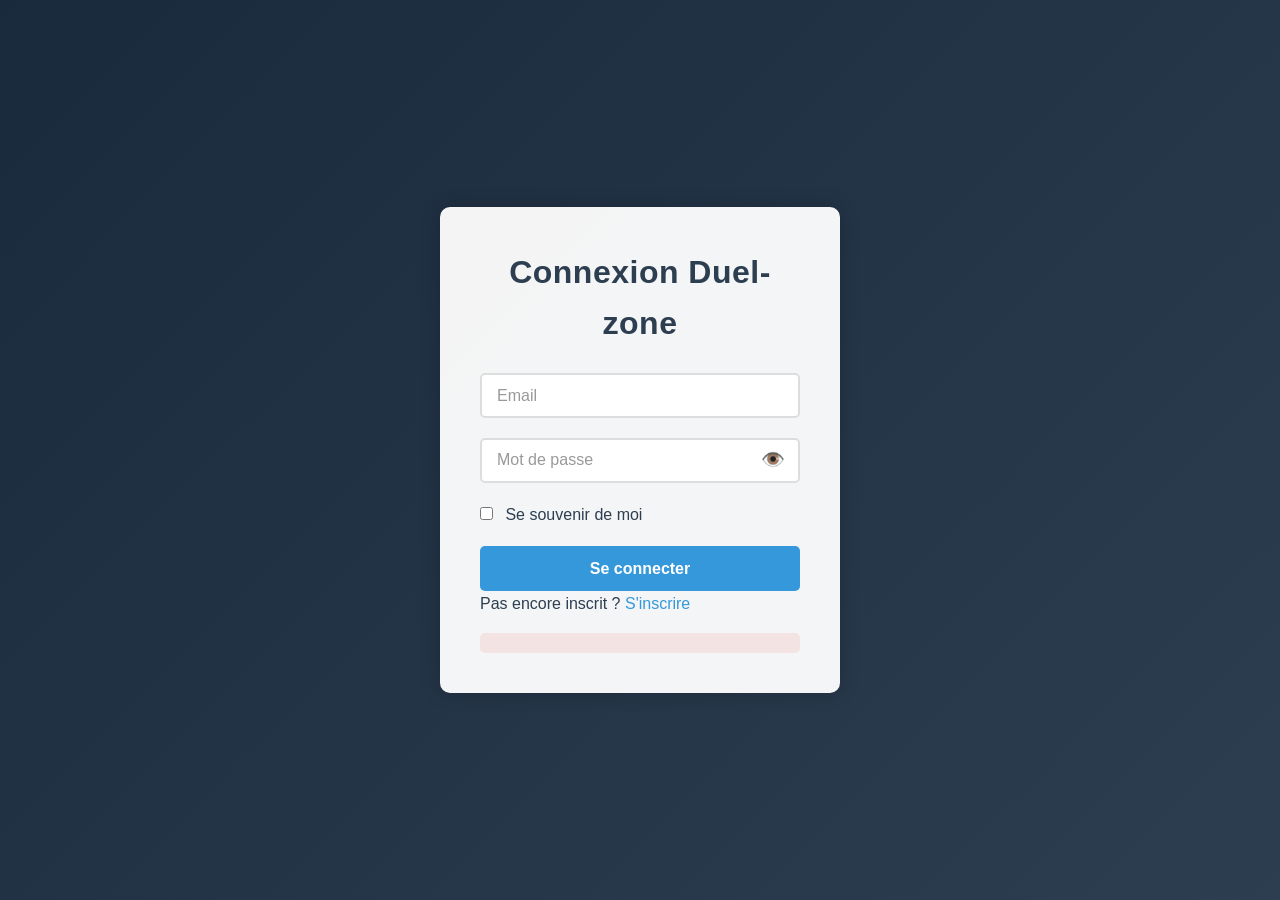
<file: index.html>
<!DOCTYPE html>
<html lang="fr">
<head>
    <meta charset="UTF-8">
    <meta name="viewport" content="width=device-width, initial-scale=1.0">
    <meta name="description" content="Connexion et inscription à Duel-zone">
    <title>Système d'authentification Duel-zone</title>

<link href="style.css" rel="stylesheet">

    
</head>
<body>
    <div class="container" id="loginContainer">
        <h1>Connexion Duel-zone</h1>
        <form id="loginForm" novalidate>
            <input type="email" id="loginEmail" placeholder="Email" required autocomplete="email">
            <div class="password-container">
                <input type="password" id="loginPassword" placeholder="Mot de passe" required autocomplete="current-password">
                <span class="toggle-password" onclick="togglePassword('loginPassword')">👁️</span>
            </div>
            <label>
                <input type="checkbox" id="rememberMe"> Se souvenir de moi
            </label>
            <button type="submit">Se connecter</button>
        </form>
        <p>Pas encore inscrit ? <a href="#" id="showRegister">S'inscrire</a></p>
        <p id="loginError" class="error"></p>
    </div>

    <div class="container" id="registerContainer" style="display:none;">
        <h1>Inscription Duel-zone</h1>
        <form id="registerForm" novalidate>
            <input type="text" id="registerUsername" placeholder="Nom d'utilisateur" required minlength="3">
            <input type="email" id="registerEmail" placeholder="Email" required>
            <div class="password-container">
                <input type="password" id="registerPassword" placeholder="Mot de passe" required minlength="8">
                <span class="toggle-password" onclick="togglePassword('registerPassword')">👁️</span>
            </div>
            <div class="strength-meter">
                <div id="strengthIndicator"></div>
            </div>
            <button type="submit">S'inscrire</button>
        </form>
        <p>Déjà inscrit ? <a href="#" id="showLogin">Se connecter</a></p>
        <p id="registerError" class="error"></p>
    </div>

    <script>
        let debounceTimer;

        function debounce(func, wait) {
            return function executedFunction(...args) {
                const later = () => {
                    clearTimeout(debounceTimer);
                    func(...args);
                };
                clearTimeout(debounceTimer);
                debounceTimer = setTimeout(later, wait);
            };
        }

        function togglePassword(inputId) {
            const input = document.getElementById(inputId);
            input.type = input.type === 'password' ? 'text' : 'password';
        }

        function validateEmail(email) {
            const re = /^[^\s@]+@[^\s@]+\.[^\s@]+$/;
            return re.test(email);
        }

        function checkPasswordStrength(password) {
            const indicator = document.getElementById('strengthIndicator');
            let strength = 0;
            
            if (password.length >= 8) strength += 8;
            if (password.match(/[A-Z]/)) strength += 8;
            if (password.match(/[0-9]/)) strength += 8;
            if (password.match(/[^A-Za-z0-9]/)) strength += 25;

            indicator.style.width = `${strength}%`;
            indicator.style.backgroundColor = 
                strength <= 8 ? '#e74c3c' :
                strength <= 16 ? '#f1c40f' :
                strength <= 24 ? '#3498db' : '#2ecc71';
        }

        const handlePasswordInput = debounce((e) => {
            checkPasswordStrength(e.target.value);
        }, 300);

        document.getElementById('registerPassword').addEventListener('input', handlePasswordInput);

        async function submitForm(url, data, errorElement, successCallback) {
            const button = errorElement.previousElementSibling.querySelector('button');
            button.classList.add('loading');
            
            try {
                const response = await fetch(url, {
                    method: 'POST',
                    headers: {
                        'Content-Type': 'application/json',
                    },
                    body: JSON.stringify(data),
                });

                const responseData = await response.json();
                
                if (response.ok) {
                    successCallback(responseData);
                } else {
                    errorElement.textContent = responseData.message || 'Une erreur est survenue.';
                }
            } catch (error) {
                errorElement.textContent = 'Erreur de connexion au serveur.';
            } finally {
                button.classList.remove('loading');
            }
        }

        // Le reste du code JavaScript reste similaire, mais utilisez les nouvelles fonctions
        // ... (votre code existant pour les event listeners)

    </script>
</body>
</html>
</file>
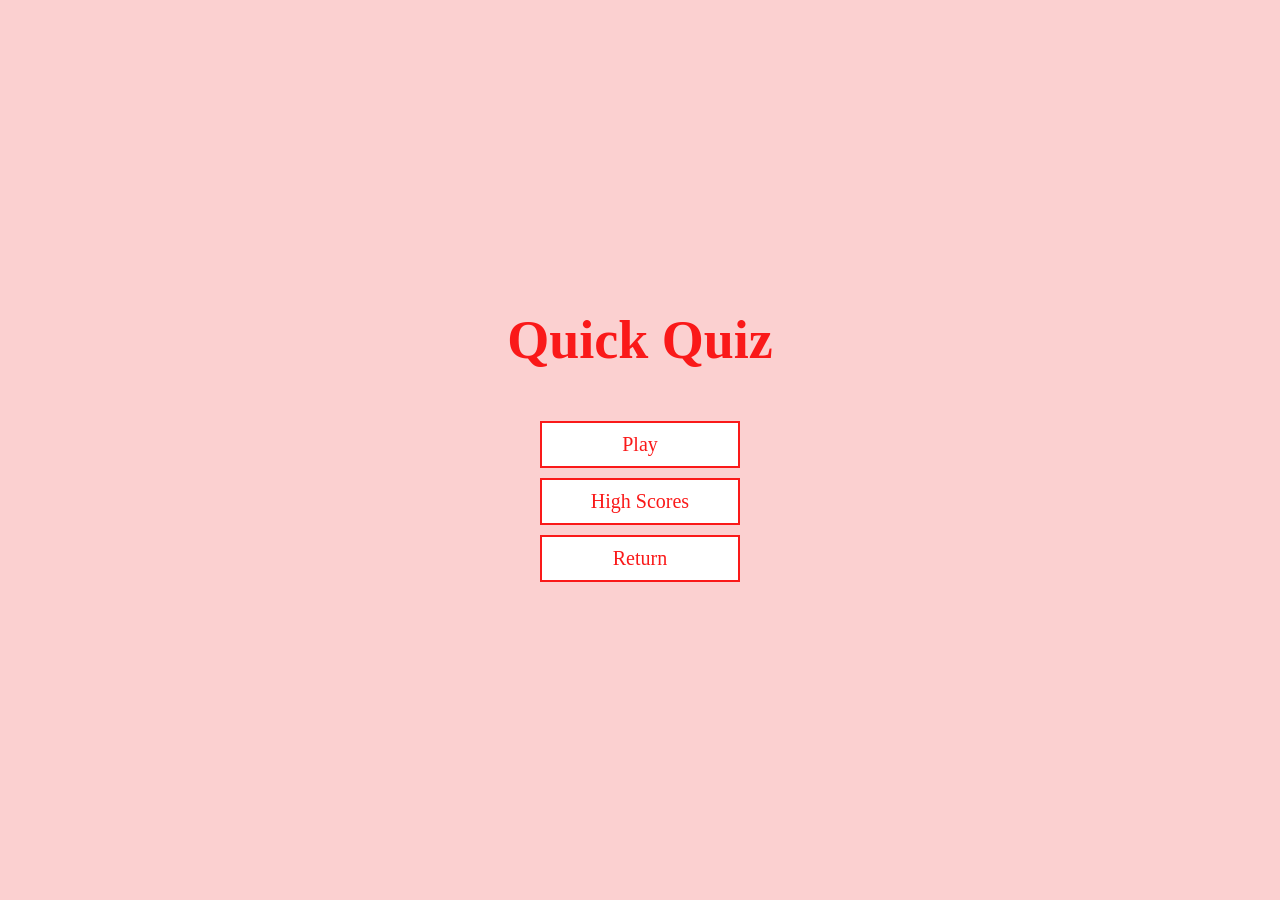
<file: games/Quiz/Index.html>
<!DOCTYPE html>
<html lang="en">
  <head>
    <meta charset="UTF-8" />
    <meta http-equiv="X-UA-Compatible" content="IE=edge" />
    <meta name="viewport" content="width=device-width, initial-scale=1.0" />
    <title>Quick Quiz</title>
    <link rel="stylesheet" href="app.css" />
  </head>
  <body>
    <div class="container">
      <div id="home" class="flex-center flex-column">
        <h1>Quick Quiz</h1>
        <a class="btn" href="game.html">Play</a>
        <a class="btn" href="highscores.html">High Scores</a>
        <a class="btn" href="#">Return</a>
      </div>
    </div>
  </body>
</html>
</file>
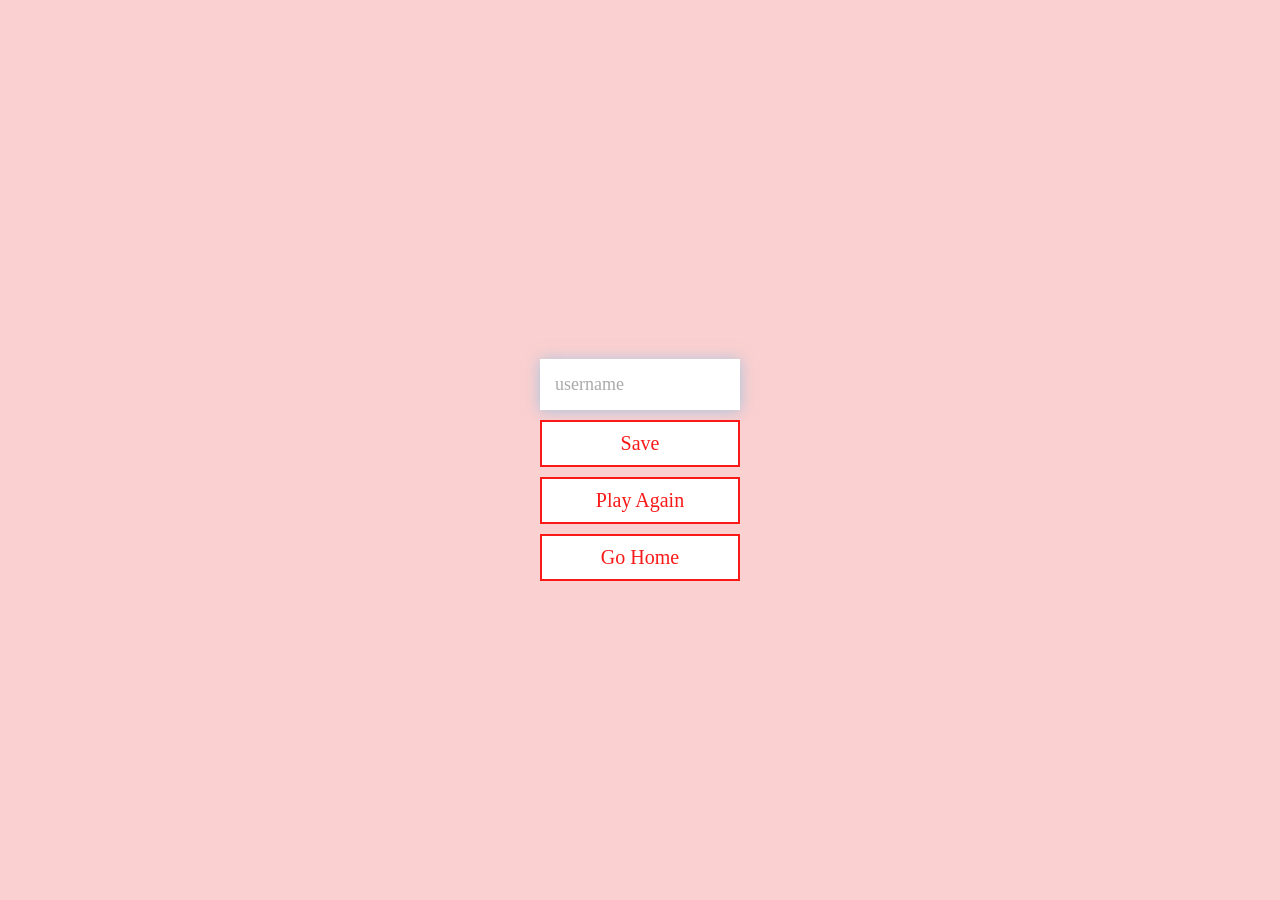
<file: games/Quiz/end.html>
<!DOCTYPE html>
<html lang="en">
  <head>
    <meta charset="UTF-8" />
    <meta name="viewport" content="width=device-width, initial-scale=1.0" />
    <meta http-equiv="X-UA-Compatible" content="ie=edge" />
    <title>Congrats!</title>
    <link rel="stylesheet" href="app.css" />
  </head>
  <body>
    <div class="container">
      <div id="end" class="flex-center flex-column">
        <h1 id="finalScore"></h1>
        <form>
          <input
            type="text"
            name="username"
            id="username"
            placeholder="username"
          />
          <button
            type="submit"
            class="btn"
            id="saveScoreBtn"
            onclick="saveHighScore(event)"
            disabled
          >
            Save
          </button>
        </form>
        <a class="btn" href="game.html">Play Again</a>
        <a class="btn" href="Index.html">Go Home</a>
      </div>
    </div>
    <script src="end.js"></script>
  </body>
</html>
</file>
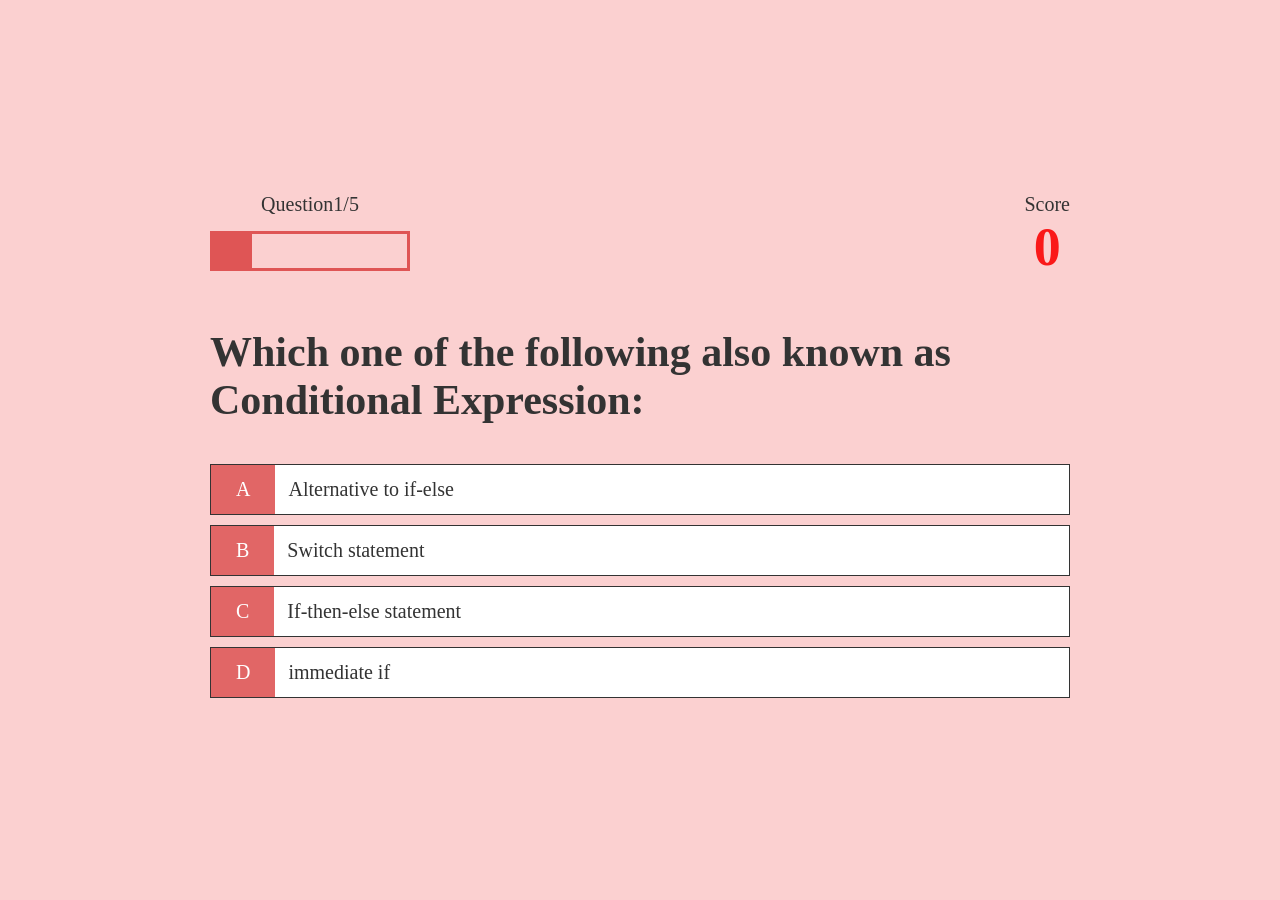
<file: games/Quiz/game.html>
<!DOCTYPE html>
<html lang="en">
  <head>
    <meta charset="UTF-8" />
    <meta http-equiv="X-UA-Compatible" content="IE=edge" />
    <meta name="viewport" content="width=device-width, initial-scale=1.0" />
    <title>Document</title>
    <link rel="stylesheet" href="app.css" />
    <link rel="stylesheet" href="game.css" />
  </head>
  <body>
    <div class="container">
      <div id="game" class="justify-center flex-column">
        <div id="hud">
          <div id="hud-item">
            <p class="hud-prefix" id="progressText">Question</p>
            <div id="progressBar">
              <div id="progressBarFull"></div>
            </div>
          </div>
          <div id="hud-item">
            <p class="hud-prefix">Score</p>
            <h1 class="hud-main-text" id="score">0</h1>
          </div>
        </div>
        <h2 id="Question">Answer this Question</h2>
        <div class="choice-container">
          <p class="prefix">A</p>
          <p class="suffix" data-number="1">Choice A</p>
        </div>
        <div class="choice-container">
          <p class="prefix">B</p>
          <p class="suffix" data-number="2">Choice B</p>
        </div>
        <div class="choice-container">
          <p class="prefix">C</p>
          <p class="suffix" data-number="3">Choice C</p>
        </div>
        <div class="choice-container">
          <p class="prefix">D</p>
          <p class="suffix" data-number="4">Choice D</p>
        </div>
      </div>
    </div>
    <script src="game.js"></script>
  </body>
</html>
</file>
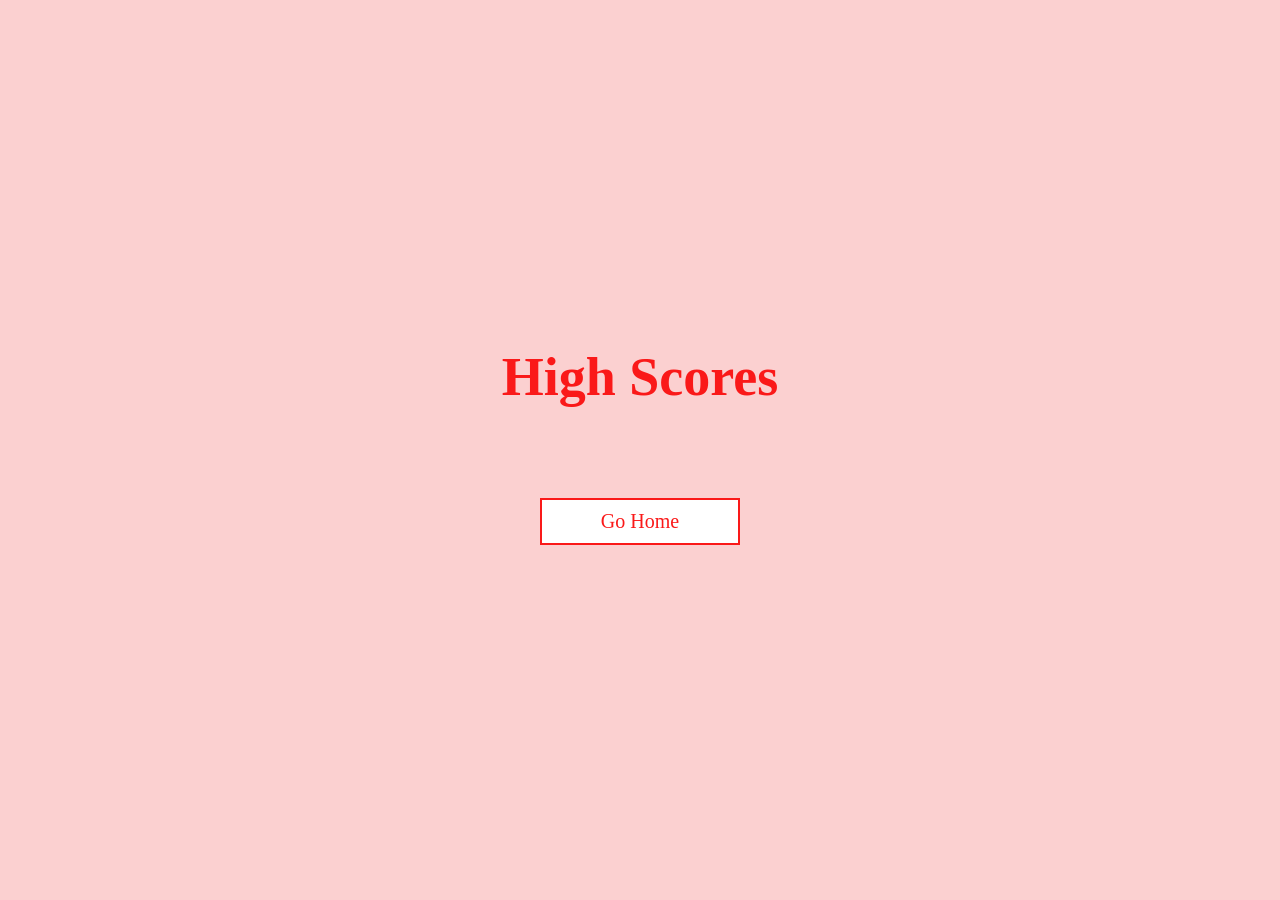
<file: games/Quiz/highscores.html>
<!DOCTYPE html>
<html lang="en">
  <head>
    <meta charset="UTF-8" />
    <meta name="viewport" content="width=device-width, initial-scale=1.0" />
    <meta http-equiv="X-UA-Compatible" content="ie=edge" />
    <title>High Scores</title>
    <link rel="stylesheet" href="app.css" />
    <link rel="stylesheet" href="highscores.css" />
  </head>
  <body>
    <div class="container">
      <div id="highScores" class="flex-center flex-column">
        <h1 id="finalScore">High Scores</h1>
        <ul id="highScoresList"></ul>
        <a class="btn" href="Index.html">Go Home</a>
      </div>
    </div>
    <script src="highscores.js"></script>
  </body>
</html>
</file>
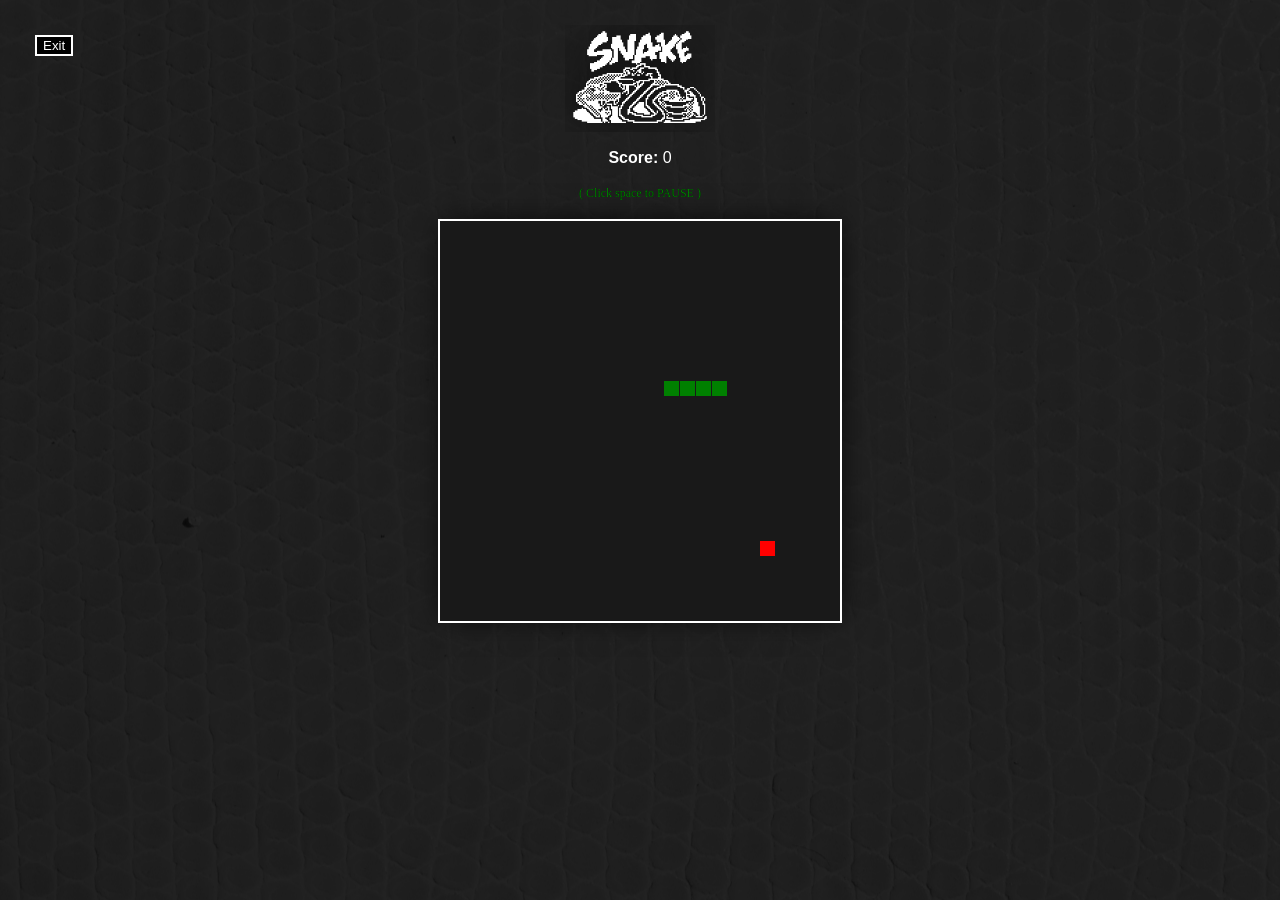
<file: games/snake/snakegame.html>
<!DOCTYPE html>
<html>
  <head>
    <title>Snake Game</title>
    <style>

    html, body {
    height: 100%;
    margin: 0;
    background: black;
    overflow: hidden;
    font-family: Arial black;
    background-image: url(snake.jpg);
    background-position: center;
    background-size: cover;
    }
    p{
      font-family: Arial;
    }
    #pause-start {
      font-family: Arial black;
      font-size: 12px;
      text-shadow:0px 0px 0px black;
      display: inline;
    }
    .game {
    display: flex;
    align-items: center;
    justify-content: center;
    cursor: none;
    position: relative;
    }
    canvas {
    border: 2px solid white;
    background-color: #191919;box-shadow: 1px -1px 28px -7px rgba(0,0,0,1);
    -webkit-box-shadow: 1px -1px 28px -7px rgba(0,0,0,1);
    -moz-box-shadow: 1px -1px 28px -7px rgba(0,0,0,1);
    }
    h1,img, .head {
    position:relative;
    margin:0 auto;
    clear:left;
    height:auto;
    z-index: 0;
    text-align:center;
    margin-top: 25px;
    }​
    .button:hover {opacity: 1}

    </style>
  </head>
  <body>
    <button class="button" style="position: absolute; left: 0; margin: 35px; background-color: black; color: white; border: 2px solid white;" onclick="javascript:window.close()">Exit</button>
    <center>  <img src="logo.png" width="150" height="200"> </center> <br>
    <div class="head"> <p id="score" style="color: white; margin-top: -30px;"> <b> Score: </b> 0 </p> <p id="pause-start" style="color: Green; margin-top: -5px;">( Click space to PAUSE )</p> </div> <br>


    <div class="game">
      <canvas width="400" height="400" id="game"></canvas>
    </div>

  <script type="text/javascript" src="script.js"></script>
  </body>
</html>
</file>
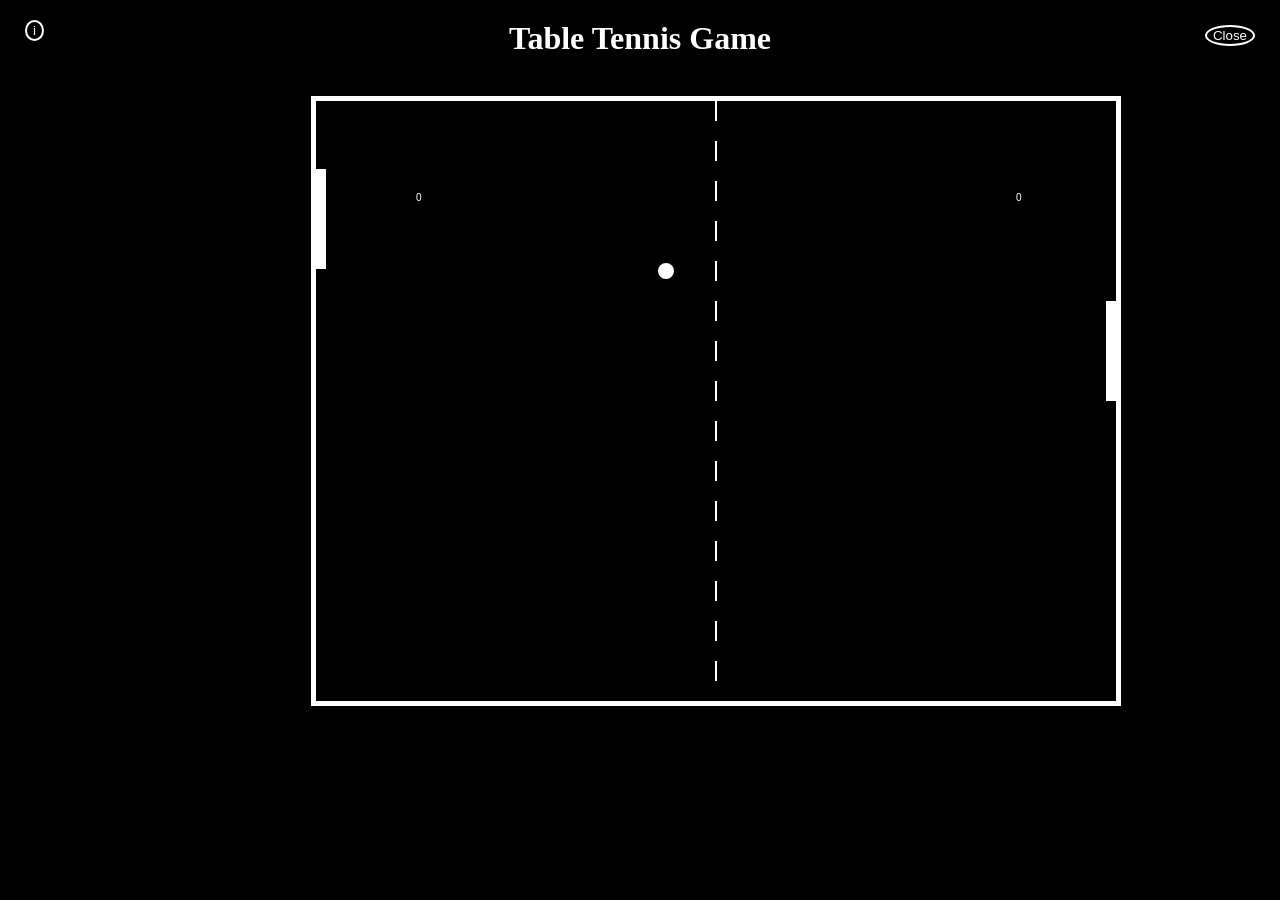
<file: games/TennisGame/TennisGame.html>
<html>
    <head>
        <meta name="viewport" content="width=device-width, initial-scale=1.0">
        <title>Table Tennis Game</title>
    </head>
    <body style="background-color:black">
        <button onClick="showhide()" style="position: absolute; left: 0; margin-left: 25px; border-radius: 50%; background: black; border: 2px solid white; color: white;">i</button>
        <p id="help" style="background: white; position: absolute; left: 0; top: 40px; margin-left: 25px; padding: 15px; display: none;">
            <b> Move cursor to move the bat up and down. <br> First one to reach 10 points Wins! </b>
        </p>
        <h1 align="center" style="color:white; font-family: Arial black; margin-top: 20px;">Table Tennis Game</h1> <br>
        <canvas style="margin-left:24%; margin-top:0%; border: 5px solid white;" id = "gameCanvas" width = "800" height = "600" ></canvas>
        <button type="button" style="position: absolute; right:0; top:0; margin:25px; background: black; border: 2px solid white; color: white; border-radius: 50%;" onclick="javascript:window.close()">Close</button>
        <script>
        var canvas;
        var canvasContext;
        var ballX = 50;
        var ballY = 50;
        var ballSpeedX = 10;
        var ballSpeedY = 4;
        var paddle1Y = 250;   //your paddle
        var paddle2Y = 250;  //computer's paddle
        const PADDLE_HEIGHT = 100;
        const PADDLE_WIDTH = 10;
        var playerScore = 0;
        var computerScore = 0;
        const WINNING_SCORE = 10; //player to reach 10 points first is the winner
        var showingWInScreen = false;
        //This function to show and hide the Help menu.
        function showhide(){
            var xv = document.getElementById("help");
            if (xv.style.display=="none") { xv.style.display = "block"; }
            else { xv.style.display = "none"; }
        }
        //Function for the coordinates of mouse pointer.
        function calculateMousePos(event){
        var rect = canvas.getBoundingClientRect();
        var root = document.documentElement;
        var mouseX = event.clientX - rect.left - root.scrollLeft;
        var mouseY = event.clientY - rect.top - root.scrollTop;
        return {
        x:mouseX,
        y:mouseY
        };
        }
        //This function will check if the game is finished or not if it is than reset everything
        function handleMouseClick(event){
        if(showingWInScreen){
        playerScore = 0;
        computerScore = 0;
        showingWInScreen = false;
        }
        }
        window.onload = function(){
        canvas = document.getElementById('gameCanvas');
        canvasContext = canvas.getContext('2d');
        var framesPerSecond = 30;
        setInterval(function(){
        moveEverything();
        drawEverything();
        }, 1000/framesPerSecond);
        canvas.addEventListener('mousedown', handleMouseClick);
        canvas.addEventListener('mousemove', function(event){//for movement of player paddle with mouse
        var mousePos = calculateMousePos(event);
        paddle1Y = mousePos.y;
        });
        }
        //Function to reset the ball
        function ballReset(){
        if(playerScore >= WINNING_SCORE || computerScore >= WINNING_SCORE){
        showingWInScreen = true;//to reset ball after winning
        }
        ballSpeedX = -ballSpeedX;
        ballX = canvas.width/2;//respawning the ball from the middle
        ballY = canvas.height/2;
        }
        //This function is move the computer (it is basically moving the paddle up  and down in a similar pattern)
        function computerMovement(){
        var paddle2YCenter = paddle2Y + (PADDLE_HEIGHT/2);
        if(paddle2YCenter < ballY-35){
        paddle2Y = paddle2Y + 6;
        }else if (paddle2YCenter > ballY+35){
        paddle2Y = paddle2Y - 6;
        }
        }
        //Function to count score
        function moveEverything(){
        if(showingWInScreen){
        return;
        }
        computerMovement();
        ballX = ballX + ballSpeedX;
        ballY = ballY + ballSpeedY;
        //when player scores
        if(ballX < PADDLE_WIDTH){
        if(ballY > paddle2Y-(PADDLE_HEIGHT/2) && ballY < (paddle2Y+PADDLE_HEIGHT/2)){
        ballSpeedX = -ballSpeedX;
        var deltaY = ballY - (paddle2Y+PADDLE_HEIGHT/2);
        ballSpeedY = deltaY * 0.35;
        }else{
        playerScore++; //INCREMENT SCORE BEFORE RESETTING THE BALL
        ballReset();//to reset ball after scoring a point
        }
        }
        //when computer scores
        if(ballX > canvas.width-PADDLE_WIDTH){
        if(ballY > paddle1Y-(PADDLE_HEIGHT/2) && ballY < (paddle1Y+PADDLE_HEIGHT/2)){
        ballSpeedX = -ballSpeedX;
        var deltaY = ballY - (paddle1Y+PADDLE_HEIGHT/2);
        ballSpeedY = deltaY * 0.35;
        }else{
        computerScore++;
        ballReset();
        }
        }
        if(ballY > canvas.height || ballY < 0){
        ballSpeedY = -ballSpeedY;
        }
        }
        //this function will create the net or the dotted line between the canvas
        function drawNet(){
        for(var i=0 ; i < canvas.height ; i+=40){
        colorRect(canvas.width/2-1,i,2,20,'white');
        }
        }
        //Function to create win screen
        function drawEverything(){
        colorRect(0,0,canvas.width,canvas.height,'black');
        if(showingWInScreen){
        canvasContext.fillStyle = 'white';
        if(playerScore >= WINNING_SCORE){
        canvasContext.fillText("YOU WIN",370,300);
        }else if(computerScore >= WINNING_SCORE){
        canvasContext.fillText("COMPUTER WINS",355,300);
        }
        canvasContext.fillText("CLICK TO CONTINUE",350,350);
        return;
        }
        drawNet();
        colorRect(0,(paddle2Y-(PADDLE_HEIGHT/2)), PADDLE_WIDTH,PADDLE_HEIGHT,'white');
        colorRect((canvas.width-PADDLE_WIDTH),(paddle1Y-(PADDLE_HEIGHT/2)) ,PADDLE_WIDTH,PADDLE_HEIGHT,'white');
        colorCircle(ballX, ballY, 8, 'white');
        canvasContext.fillText(computerScore, 100, 100); canvasContext.fillText(playerScore, canvas.width-100, 100);
        }
        //Function for creating the paddles
        function colorRect(leftX,topY,width,height,drawColor){
        canvasContext.fillStyle = drawColor;//setting  paddle color
        canvasContext.fillRect(leftX,topY,width,height);//to set dimensions of paddles
        }
        //Function for creating ball where parameters are the position ,radius and color of the ball
        function colorCircle(centreX, centreY, radius, drawColor){
        canvasContext.fillStyle = drawColor;
        canvasContext.beginPath();
        canvasContext.arc(centreX, centreY, radius, 0, Math.PI*2, true);//creating a path for ball
        canvasContext.fill();
        }
        </script>
    </body>
</html>
</file>
<file: style.css>
/* Variables globales */
:root {
    --primary-color: #2c3e50;
    --secondary-color: #3498db;
    --error-color: #e74c3c;
    --success-color: #2ecc71;
    --warning-color: #f1c40f;
    --background-gradient: linear-gradient(135deg, #1a2a3d 0%, #2c3e50 100%);
    --box-shadow: 0 0 20px rgba(0, 0, 0, 0.2);
    --transition-speed: 0.3s;
    --border-radius: 10px;
    --input-height: 45px;
}

/* Reset et styles de base */
* {
    box-sizing: border-box;
    margin: 0;
    padding: 0;
}

body {
    font-family: 'Segoe UI', Tahoma, Geneva, Verdana, sans-serif;
    background: var(--background-gradient);
    min-height: 100vh;
    display: flex;
    justify-content: center;
    align-items: center;
    padding: 20px;
    color: var(--primary-color);
    line-height: 1.6;
}

/* Conteneurs principaux */
.container {
    background: rgba(255, 255, 255, 0.95);
    padding: 2.5rem;
    border-radius: var(--border-radius);
    box-shadow: var(--box-shadow);
    width: 100%;
    max-width: 400px;
    transition: transform var(--transition-speed) ease;
    position: relative;
    overflow: hidden;
}

.container:hover {
    transform: translateY(-5px);
}

/* En-têtes */
h1 {
    color: var(--primary-color);
    text-align: center;
    margin-bottom: 1.5rem;
    font-size: 2rem;
    font-weight: 600;
    letter-spacing: 0.5px;
}

/* Formulaires */
form {
    display: flex;
    flex-direction: column;
    gap: 1.2rem;
}

/* Champs de saisie */
.input-group {
    position: relative;
}

input {
    width: 100%;
    height: var(--input-height);
    padding: 0 15px;
    border: 2px solid #ddd;
    border-radius: calc(var(--border-radius) / 2);
    font-size: 1rem;
    transition: all var(--transition-speed) ease;
    background-color: white;
}

input:focus {
    outline: none;
    border-color: var(--secondary-color);
    box-shadow: 0 0 0 3px rgba(52, 152, 219, 0.1);
}

input::placeholder {
    color: #999;
}

/* Style spécifique pour la case à cocher */
input[type="checkbox"] {
    width: auto;
    height: auto;
    margin-right: 8px;
}

/* Conteneur de mot de passe */
.password-container {
    position: relative;
}

.toggle-password {
    position: absolute;
    right: 15px;
    top: 50%;
    transform: translateY(-50%);
    cursor: pointer;
    color: #666;
    background: none;
    border: none;
    padding: 0;
    font-size: 1.2rem;
}

/* Boutons */
button {
    height: var(--input-height);
    background-color: var(--secondary-color);
    color: white;
    border: none;
    border-radius: calc(var(--border-radius) / 2);
    font-size: 1rem;
    font-weight: 600;
    cursor: pointer;
    transition: background-color var(--transition-speed) ease;
    position: relative;
    overflow: hidden;
}

button:hover {
    background-color: #2980b9;
}

button:active {
    transform: scale(0.98);
}

/* Messages d'erreur et de succès */
.error, .success {
    padding: 10px;
    border-radius: calc(var(--border-radius) / 2);
    margin-top: 1rem;
    font-size: 0.9rem;
    text-align: center;
}

.error {
    color: var(--error-color);
    background-color: rgba(231, 76, 60, 0.1);
}

.success {
    color: var(--success-color);
    background-color: rgba(46, 204, 113, 0.1);
}

/* Indicateur de force du mot de passe */
.strength-meter {
    height: 4px;
    background-color: #ddd;
    margin-top: 5px;
    border-radius: 2px;
    overflow: hidden;
}

.strength-meter div {
    height: 100%;
    width: 0;
    transition: width var(--transition-speed) ease;
}

/* État de chargement */
.loading {
    position: relative;
    pointer-events: none;
}

.loading::after {
    content: '';
    position: absolute;
    width: 20px;
    height: 20px;
    border: 2px solid white;
    border-radius: 50%;
    border-top-color: transparent;
    animation: spin 1s linear infinite;
    right: 15px;
    top: 50%;
    transform: translateY(-50%);
}

/* Liens */
a {
    color: var(--secondary-color);
    text-decoration: none;
    transition: color var(--transition-speed) ease;
}

a:hover {
    color: #2980b9;
    text-decoration: underline;
}

/* Animation de rotation pour le loader */
@keyframes spin {
    to {
        transform: translateY(-50%) rotate(360deg);
    }
}

/* Media Queries pour la responsivité */
@media screen and (max-width: 480px) {
    .container {
        padding: 1.5rem;
    }

    h1 {
        font-size: 1.5rem;
    }

    input, button {
        height: 40px;
    }
}

/* Animations de transition */
.fade-enter {
    opacity: 0;
    transform: translateY(20px);
}

.fade-enter-active {
    opacity: 1;
    transform: translateY(0);
    transition: opacity var(--transition-speed) ease,
                transform var(--transition-speed) ease;
}

.fade-exit {
    opacity: 1;
}

.fade-exit-active {
    opacity: 0;
    transform: translateY(-20px);
    transition: opacity var(--transition-speed) ease,
                transform var(--transition-speed) ease;
}

/* Classes utilitaires */
.text-center {
    text-align: center;
}

.mt-1 {
    margin-top: 1rem;
}

.mb-1 {
    margin-bottom: 1rem;
}

.hidden {
    display: none;
}
</file>
<file: games/Quiz/app.css>
:root {
  background-color: #fbd0d0;
  font-size: 62.5%;
}
* {
  box-sizing: border-box;
  font-family: "Times New Roman", Times, serif;
  margin: 0;
  padding: 0;
  color: #333;
}

h1,
h2,
h3,
h4 {
  margin-bottom: 1rem;
}
h1 {
  font-size: 5.4rem;
  color: #fa1919;
  margin-bottom: 5rem;
}
h1 > span {
  font-size: 2.4rem;
  font-weight: 500;
}

h2 {
  font-size: 4.2rem;
  margin-bottom: 4rem;
  font-weight: 700;
}

h3 {
  font-size: 2.8rem;
  font-weight: 500;
}

/*main code*/
.container {
  width: 100vw;
  height: 100vh;
  display: flex;
  align-items: center;
  justify-content: center;
  max-width: 90rem;
  margin: 0 auto;
  padding: 2rem;
}

.container > * {
  width: 100%;
}

.flex-column {
  display: flex;
  flex-direction: column;
}

.flex-center {
  align-items: center;
  justify-content: center;
}

.text-center {
  text-align: center;
}

.hidden {
  display: none;
}
/*Buttons*/

.btn {
  font-size: 2rem;
  padding: 1rem 0;
  width: 20rem;
  text-align: center;
  border: 0.2rem solid #fa1919;
  margin-bottom: 1rem;
  text-decoration: none;
  color: #fa1919;
  background-color: white;
}

.btn:hover {
  cursor: pointer;
  box-shadow: 0 0.4rem 1rem 0 #fa1919;
  transform: translateY(-0.1rem);
  transition: transform 150ms;
}
.btn[disabled]:hover {
  cursor: not-allowed;
  box-shadow: none;
  transform: none;
}
/* FORMS */
form {
  width: 100%;
  display: flex;
  flex-direction: column;
  align-items: center;
}

input {
  margin-bottom: 1rem;
  width: 20rem;
  padding: 1.5rem;
  font-size: 1.8rem;
  border: none;
  box-shadow: 0 0.1rem 1.4rem 0 rgba(86, 185, 235, 0.5);
}

input::placeholder {
  color: #aaa;
}
</file>
<file: games/Quiz/game.css>
.choice-container {
  display: flex;
  background-color: white;
  border: 0.1rem solid #fa1919;
  width: 100%;
  font-size: 2rem;
  border: 0.1rem solid;
  margin-bottom: 1rem;
}
.prefix {
  padding: 1.3rem 2.5rem;
  background-color: #d11414a5;
  color: white;
}
.choice-container:hover {
  cursor: pointer;
  box-shadow: 0 0.4rem 1rem 0 #fa1919;
  transform: translateY(-0.1rem);
  transition: transform 150ms;
}

.suffix {
  padding: 1.3rem;
  width: 100%;
}

.correct {
  background-color: rgb(58, 211, 58);
}

.incorrect {
  background-color: orangered;
}

/*hud*/
#hud {
  display: flex;
  justify-content: space-between;
}

.hud-prefix {
  text-align: center;
  font-size: 2rem;
}

.hud-main-text {
  text-align: center;
}

#progressBar {
  width: 20rem;
  height: 4rem;
  border: 0.3rem solid #d11414a5;
  margin-top: 1.5rem;
}

#progressBarFull {
  height: 3.4rem;
  background-color: #d11414a5;
  width: 0%;
}
</file>
<file: games/Quiz/highscores.css>
#highScoresList {
  list-style: none;
  padding-left: 0;
  margin-bottom: 4rem;
}

.high-score {
  font-size: 2.8rem;
  margin-bottom: 0.5rem;
}

.high-score:hover {
  transform: scale(1.025);
}
</file>
